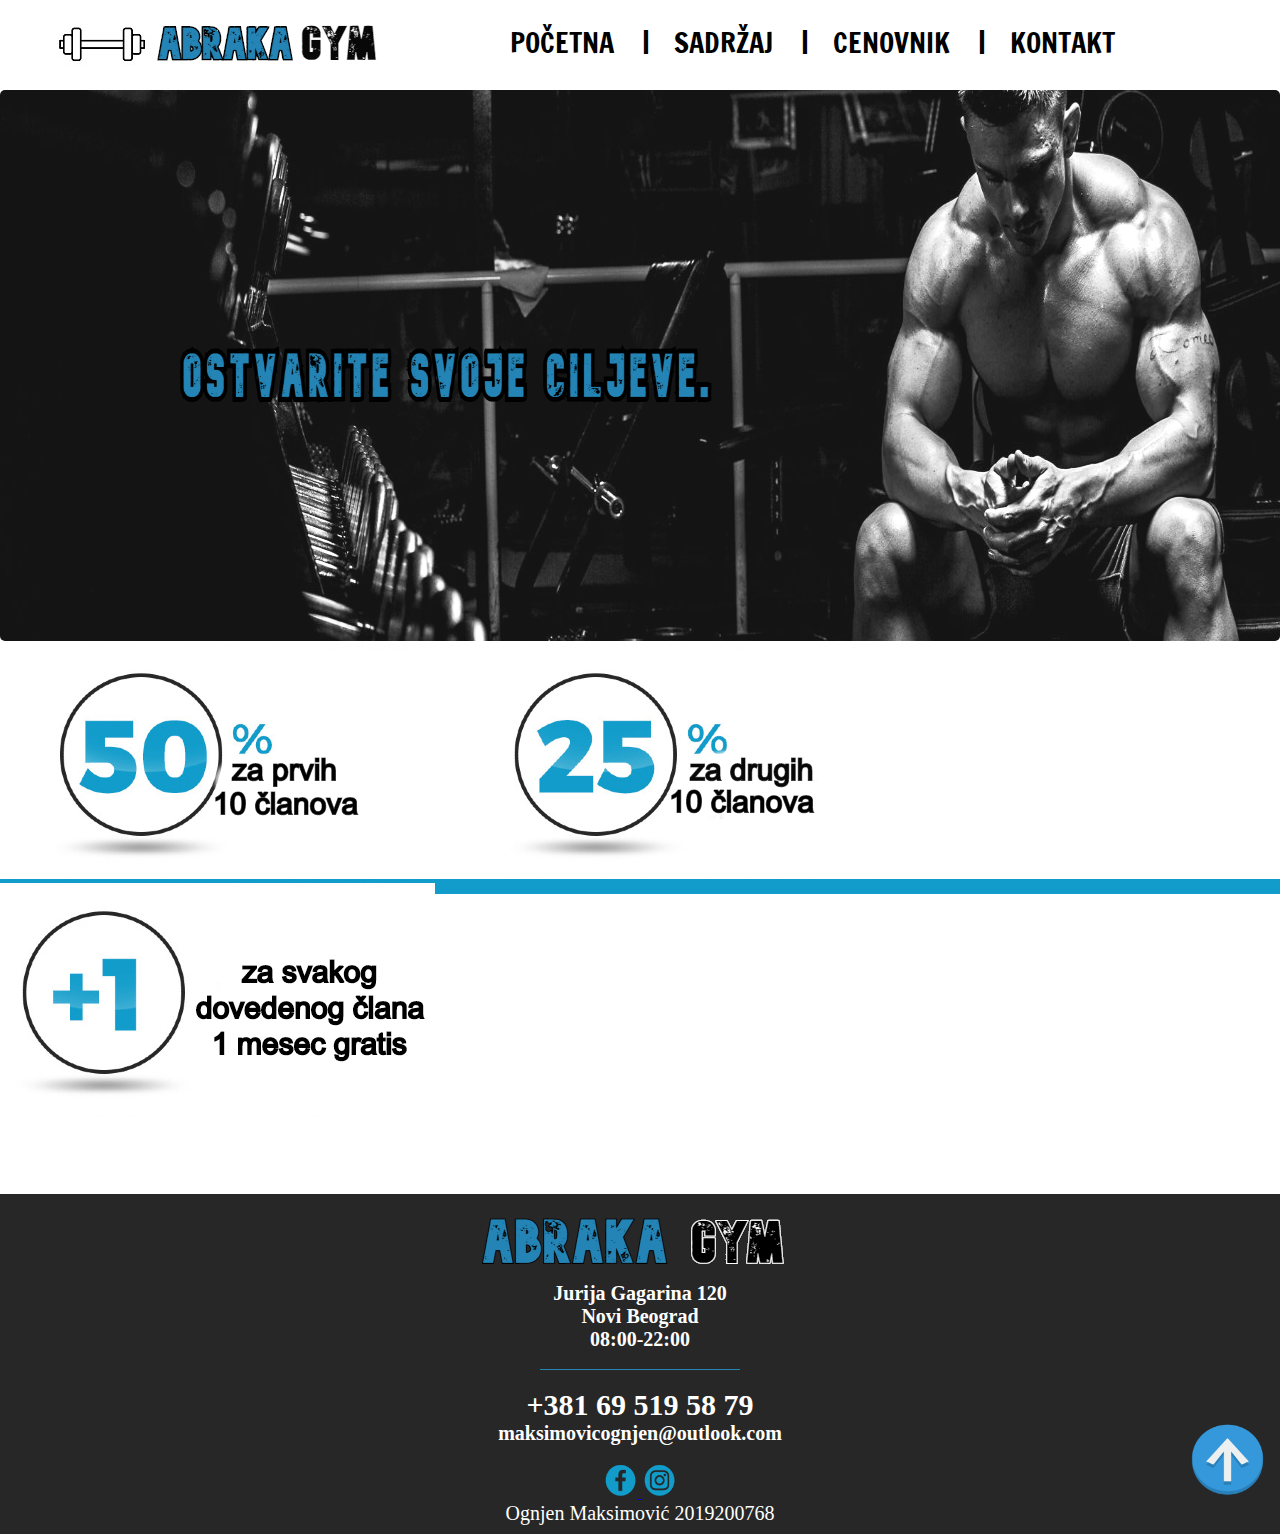
<file: index.html>
<!DOCTYPE html>
<html>

<head>
  <meta http-equiv="Content-Type" content="text/html; charset=utf-8">
  <meta name="key-words"
        content="Abraka gym, trening , teretana ">
  <meta name="author" content="Ognjen Maksimovic 2019200768">
  <link rel="stylesheet" href="style.css" type="text/css">
  <script src="https://ajax.googleapis.com/ajax/libs/jquery/3.4.1/jquery.min.js"></script>
  <title>Abraka Gym| Početna</title>
	<link href="https://fonts.googleapis.com/css?family=Francois+One&display=swap" rel="stylesheet">
</head>

<body>
	
	<div class="strana">
		
		<!--Pocetak hedera-->
		
		<div class="top">
		
			<div class="logo">
			
				<a class="logo-link" href="./index.html">
				<img alt="logo" src="img/baner.jpg">
				</a>
					
			</div>
		
			<div class="navigacija">
			<nav class="meni">
				<a href="index.html">Početna  &nbsp; &nbsp;|</a> 
				<a href="sadrzaj.html">Sadržaj  &nbsp; &nbsp;|</a>
				<a href="cenovnik.html">Cenovnik &nbsp; &nbsp;|</a>
				<a href="kontakt.html">Kontakt</a>
		
			</nav>
			</div>
	
		</div>
	
		<!--Kraj hedera-->
		
		<!--slika sredina-->
		
			<img id="cover" alt="cover" src="img/covercilj.jpg">
		<!--kraj slike-->
		
		
		<!--popusti3slike-->

			<div class="divakcija">	
				<img  alt="akcija" src="img/popust1.jpg">
				<img  alt="akcija" src="img/popust3.jpg">
				<img  alt="akcija" src="img/popust2.jpg">
			</div>
			
			<div class="popustlinija">
			</div>
			
			
		<!--google mapa-->
		
		<div id="map">
			<iframe src="https://www.google.com/maps/embed?pb=!1m18!1m12!1m3!1d2831.0127359095213!2d20.369524015047592!3d44.800929085475595!2m3!1f0!2f0!3f0!3m2!1i1024!2i768!4f13.1!3m3!1m2!1s0x475a6f12c063d7cd%3A0xf415e7eb232a48ad!2z0IjRg9GA0LjRmNCwINCT0LDQs9Cw0YDQuNC90LAsINCR0LXQvtCz0YDQsNC0!5e0!3m2!1ssr!2srs!4v1580087524575!5m2!1ssr!2srs" 
			width="100%" height="300" frameborder="0" style="border:0;"  allowfullscreen="no"id="mapa"></iframe>
		</div>
		
		<!--pocetak footera-->
		
		<div class="footer">
			
			<div class="sredinafutera">
			
				<img alt="futerlogo" src="img/futerlogo.png">
				<b><p class="ulica">Jurija Gagarina 120</p></b>
				<b><p class="ulica">Novi Beograd</p></b>
				<b><p class="ulica">08:00-22:00</p></b>
			<br>
				<div class="linija">
				</div>
			<br>
				<b><p class="broj">+381 69 519 58 79</p></b>
				<b><p class="ulica">maksimovicognjen@outlook.com</p></b>
			<br>
				
			
				
				
				
				
				<div class="social">
						<a class="slicice-links" href="https://www.facebook.com/">
							<img class="slicica" alt="social" src="img/fb.png">
						</a>
						<a class="slicice-links" href="https://www.instagram.com/?hl=sr">
							<img class="slicica" alt="social1" src="img/ig.png">
						</a>
						
						<p class="ulica">Ognjen Maksimović 2019200768</p>
						
			
			
				</div>
			</div>
			
			<a href="#" class="back-to-top" id="backToTop">
			<img alt="up" class="up" src="img/upstrelica.png">
			</a>
						
		</div>
	
		<!--kraj footera-->
			
		 <script src="./js/back-to-top.js"></script>
	
	
	
	
	</div>
	
	
</body>



</html>
</file>
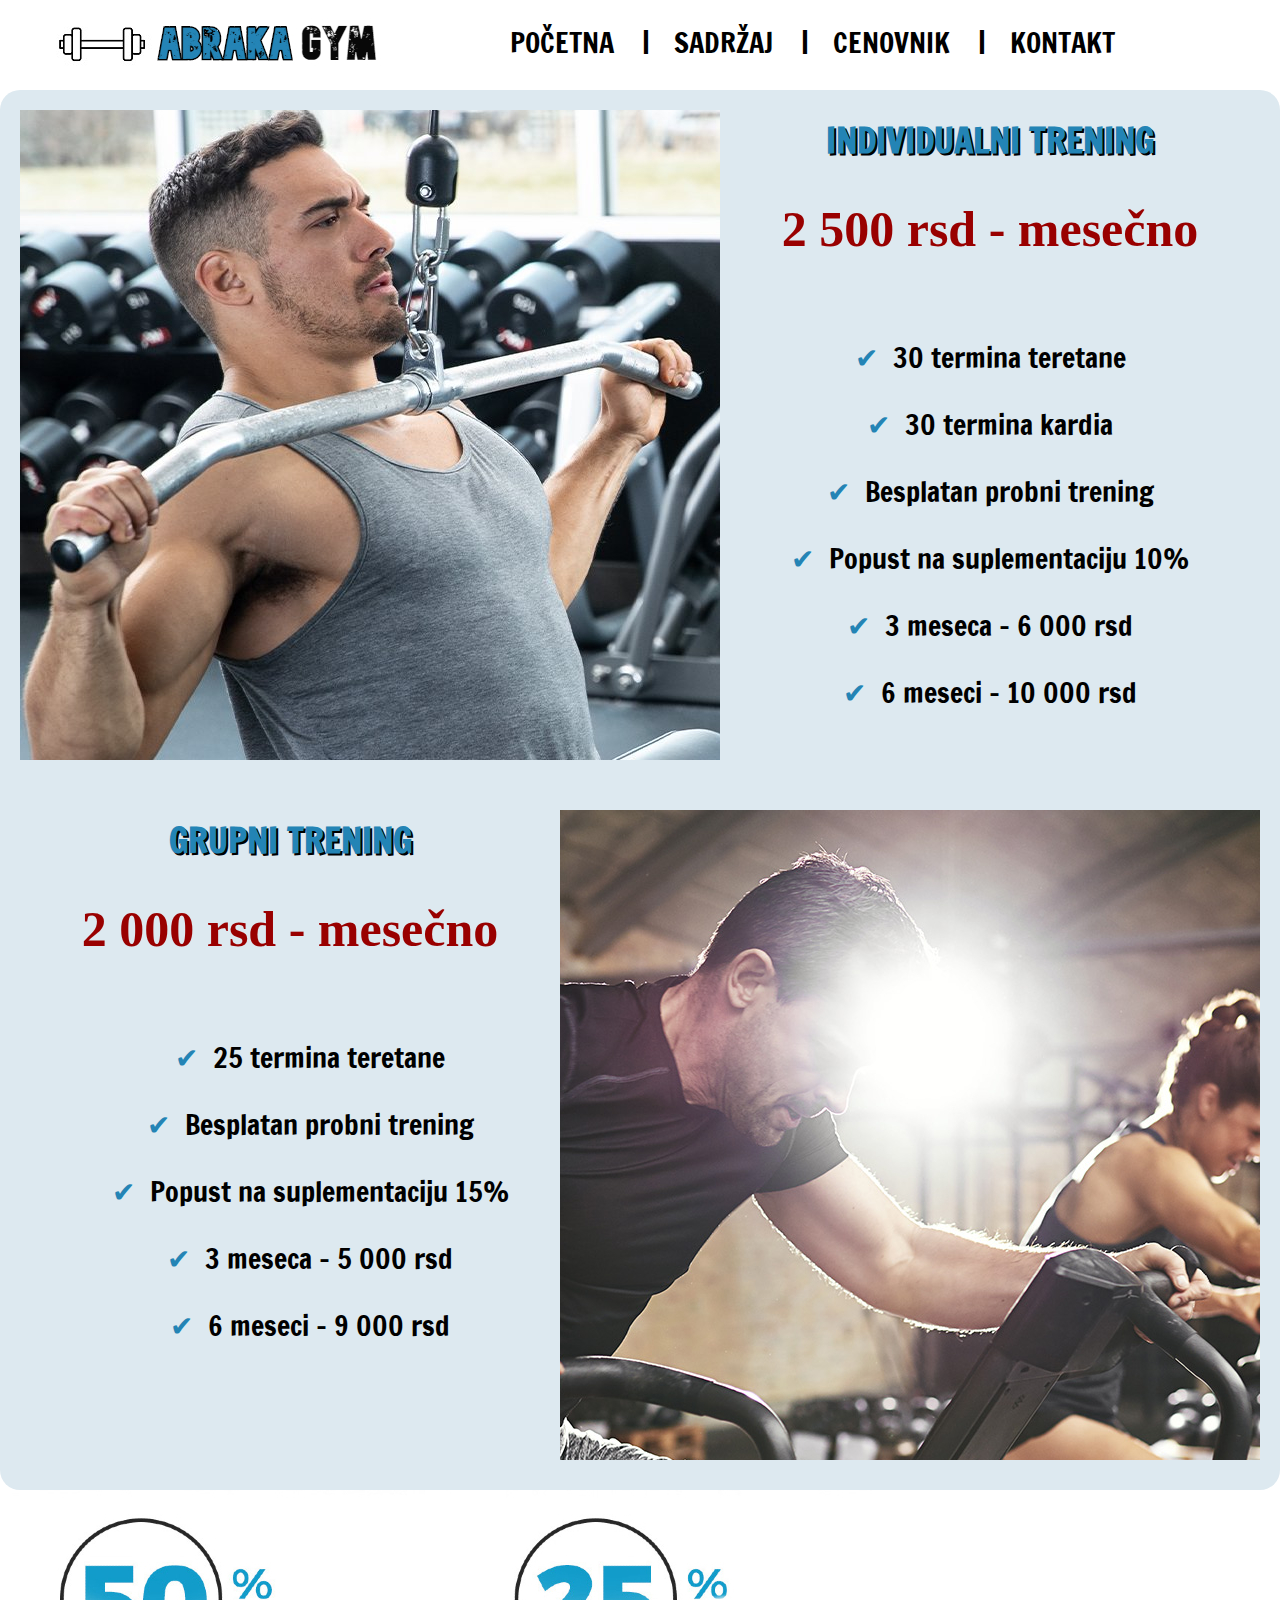
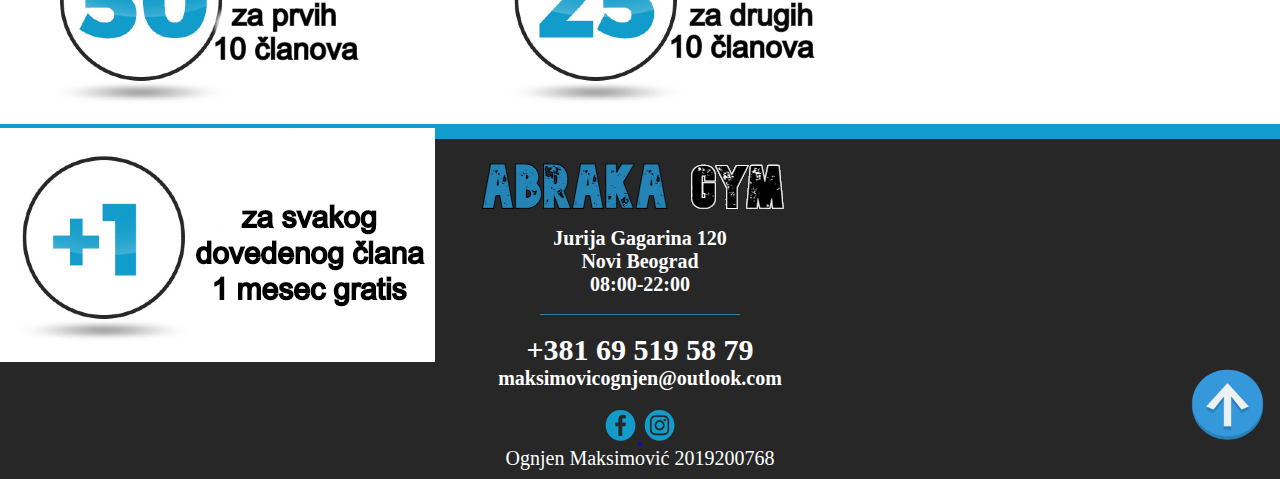
<file: cenovnik.html>
<!DOCTYPE html>
<html>

<head>
	<meta http-equiv="Content-Type" content="text/html; charset=utf-8">
	<meta name="key-words"
        content="Abraka gym, trening , teretana ">
	<meta name="author" content="Ognjen Maksimovic 2019200768">
	<link rel="stylesheet" href="style.css" type="text/css">
	<script src="https://ajax.googleapis.com/ajax/libs/jquery/3.4.1/jquery.min.js"></script>
	<title>Abraka Gym | Cenovnik</title>
	<link href="https://fonts.googleapis.com/css?family=Francois+One&display=swap" rel="stylesheet">
	
</head>
<body>

	<div class="strana">
	
	
	<div class="top">
		
			<div class="logo">
			
				<a class="logo-link" href="./index.html">
				<img alt="logo" src="img/baner.jpg">
				</a>
					
			</div>
		
			<div class="navigacija">
			<nav class="meni">
				<a href="index.html">Početna  &nbsp; &nbsp;|</a> 
				<a href="sadrzaj.html">Sadržaj  &nbsp; &nbsp;|</a>
				<a href="cenovnik.html">Cenovnik &nbsp; &nbsp;|</a>
				<a href="kontakt.html">Kontakt</a>
		
			</nav>
			</div>
	
	</div>
	
	<div id="sredina-cenovnik">
	
		<div class="trening-tekst">
		
			<img alt="individualnitrening" id="treningind" src="img/individualni1.jpg">
		
			<h1 id="naslovindividualnitrening">INDIVIDUALNI TRENING</h1>
			<h2 id="cena">2 500 rsd - mesečno </h2>
			<ul class="listatrening">
				<li>30 termina teretane</li>
				<li>30 termina kardia</li>
				<li>Besplatan probni trening</li>
				<li>Popust na suplementaciju 10%</li>
				<li>3 meseca - 6 000 rsd</li>
				<li>6 meseci - 10 000 rsd</li>
			</ul>
			
			
		
		</div>
		
		<div class="trening-tekst">

			<img alt="grupnitrening" id="treninggru" src="img/grupni1.jpg">
			
			<h1 id="naslovgrupnitrening">GRUPNI TRENING</h1>
			<h2 id="cena1">2 000 rsd - mesečno</h2>
			<ul class="listatrening1">
				<li>25 termina teretane</li>
				<li>Besplatan probni trening</li>
				<li>Popust na suplementaciju 15%</li>
				<li>3 meseca - 5 000 rsd</li>
				<li>6 meseci - 9 000 rsd</li>
	
			
			</ul>
			
		</div>

	</div>
	
			<div class="divakcija">	
				<img  alt="akcija" src="img/popust1.jpg">
				<img  alt="akcija" src="img/popust3.jpg">
				<img  alt="akcija" src="img/popust2.jpg">
			</div>
			
			<div class="popustlinija">
			</div>
	
		<div class="footer">
			
			<div class="sredinafutera">
			
				<img alt="futerlogo" src="img/futerlogo.png">
				<b><p class="ulica">Jurija Gagarina 120</p></b>
				<b><p class="ulica">Novi Beograd</p></b>
				<b><p class="ulica">08:00-22:00</p></b>
			<br>
				<div class="linija">
				</div>
			<br>
				<b><p class="broj">+381 69 519 58 79</p></b>
				<b><p class="ulica">maksimovicognjen@outlook.com</p></b>
			<br>
				
			
				
				
				
				
				<div class="social">
						<a class="slicice-links" href="https://www.facebook.com/">
							<img class="slicica" alt="social3" src="img/fb.png">
						</a>
						<a class="slicice-links" href="https://www.instagram.com/?hl=sr">
							<img class="slicica" alt="social4" src="img/ig.png">
						</a>
						
						<p class="ulica">Ognjen Maksimović 2019200768</p>
						
			
			
				</div>
			</div>
			
			<a href="#" class="back-to-top" id="backToTop">
			<img alt="up" class="up" src="img/upstrelica.png">
			</a>
						
		</div>
	
		
	

	
	
	
	</div>

	 <script src="./js/back-to-top.js"></script>














</body>

</html>
</file>
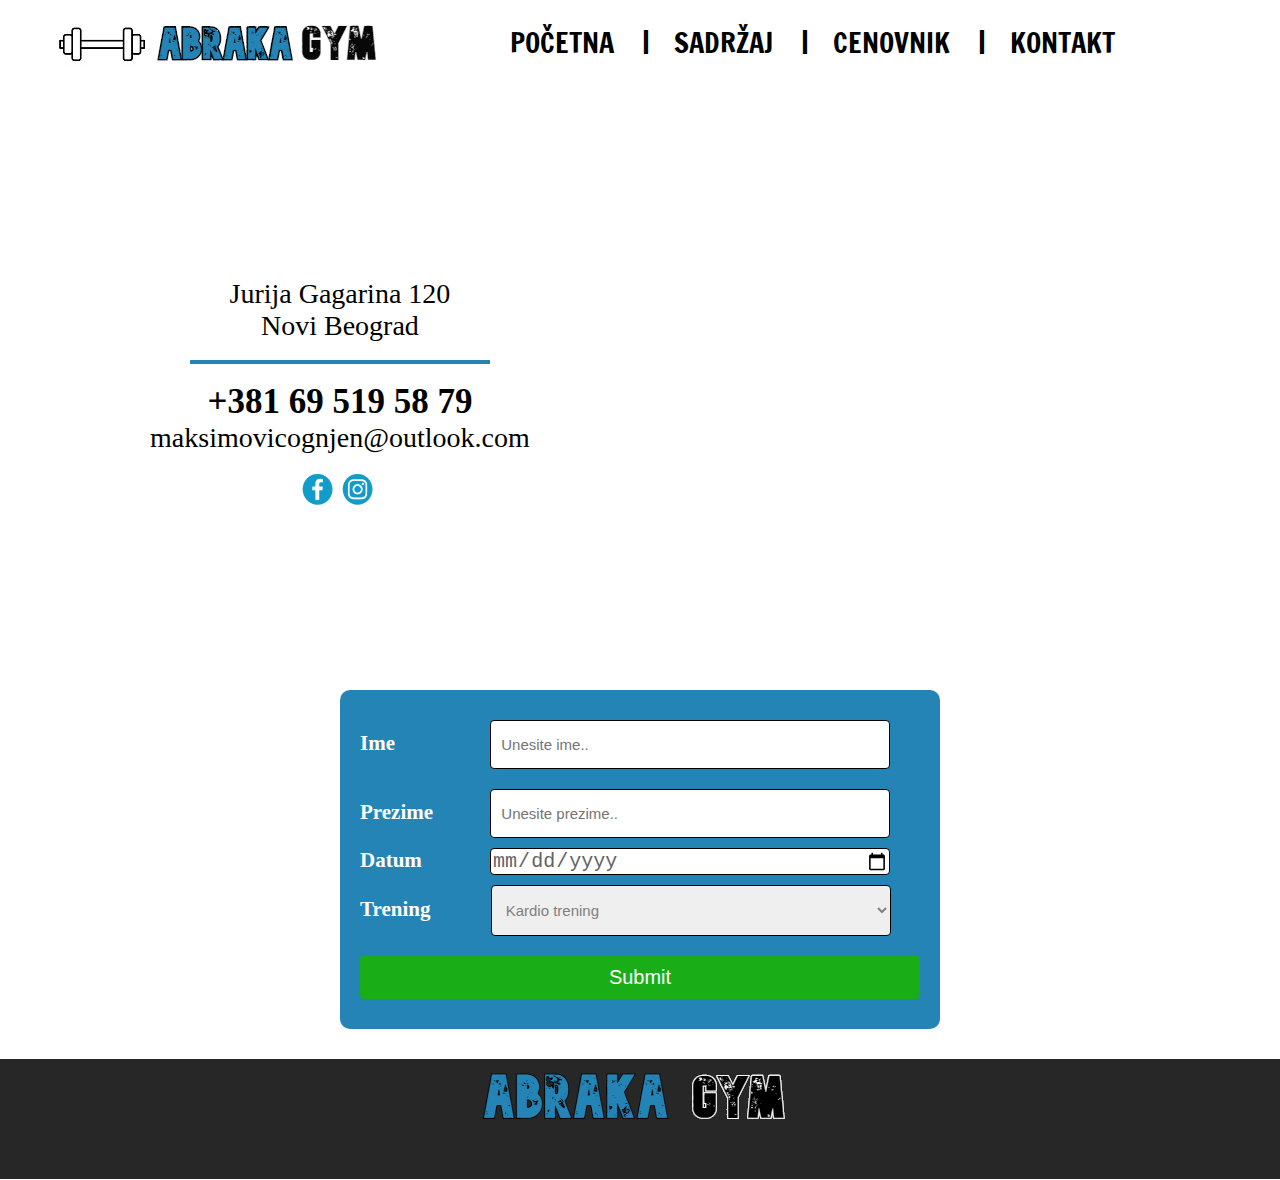
<file: kontakt.html>
<!DOCTYPE html>

<html>

<head>
	<meta http-equiv="Content-Type" content="text/html; charset=utf-8">
	<meta name="author" content="Ognjen Maksimovic 2019200768">
	<title>Abraka Gym | Kontakt</title>
	<link href="https://fonts.googleapis.com/css?family=Francois+One&display=swap" rel="stylesheet">
	<link rel="stylesheet" href="style.css" type="text/css">
	

</head>

<body>
	<div class="strana">
	
	
		<div class="top">
		
			<div class="logo">
			
				<a class="logo-link" href="./index.html">
				<img alt="logo" src="img/baner.jpg">
				</a>
					
			</div>
		
			<div class="navigacija">
			<nav class="meni">
				<a href="index.html">Početna  &nbsp; &nbsp;|</a> 
				<a href="sadrzaj.html">Sadržaj  &nbsp; &nbsp;|</a>
				<a href="cenovnik.html">Cenovnik &nbsp; &nbsp;|</a>
				<a href="kontakt.html">Kontakt</a>
		
			</nav>
			</div>
	
		</div>



		<div id="futer-mapa">
		
			<div id="podaci">
			
			<p class="ulica-kontakt">Jurija Gagarina 120</p>
				<p class="ulica-kontakt">Novi Beograd</p>
			<br>
				<div id="linijafutera-kontakt">
				</div>
			<br>
				<b><p class="broj-kontakt">+381 69 519 58 79</p></b>
				<p class="ulica-kontakt">maksimovicognjen@outlook.com</p>
			<br>
			
				<div id="slicice-kontakt">
					<a href="https://www.facebook.com/">
						<img alt="fb" class="ikonice" src="img/fb.png">
					</a>
					<a href="https://www.instagram.com/?hl=sr">
						<img alt="fb" class="ikonice" src="img/ig.png">
					</a>
			
				</div>
				
			
			</div>
		
			<div id="mapadesno">
			<iframe src="https://www.google.com/maps/embed?pb=!1m18!1m12!1m3!1d2831.181049927133!2d20.368207515047388!3d44.797498785702004!2m3!1f0!2f0!3f0!3m2!1i1024!2i768!4f13.1!3m3!1m2!1s0x475a6f12015f4825%3A0xacce52a8d1684186!2sJurija%20Gagarina%20120%2C%20Beograd!5e0!3m2!1sen!2srs!4v1580410426758!5m2!1sen!2srs" 
			width="95%" height="500px" frameborder="0" style="border:0;" allowfullscreen=""></iframe>
			
		
			</div>
			
			
		</div>
	
		<div id="kontaktforma">
		
			<form action="/action_page.php">
		
			<b><label for="imeklijenta">Ime</label></b>
			<input type="imeklijenta" id="imeklijenta" name="tbime" required placeholder="Unesite ime..">
			<br>
		
			<b><label for="prezime">Prezime</label></b>
			<input type="prezime" id="prezime" name="tbprezime" required placeholder="Unesite prezime..">
			<br>	
			
			<b><label>Datum</label></b>
			<input type="date" required name="datum"/>
			<br>
			
			<b><label for="trening">Trening</label></b>
			<select id="birajtrening" name="ddltrening">
			<option value="1">Kardio trening</option>
			<option value="2">Trening sa tegovima</option>
			
			</select>
			
			<input type="submit" value="Submit">
		
			</form>
	
		
		</div>
	
	
		<div class="futer-kontakt">
		<img alt="logokontaktfuter" class="futer-logo-kontakt" src="img/futerlogo.png">
		
		
		
		
		
		</div>
		
		
		
	</div>
	
		



	

























</body>

</html>
</file>
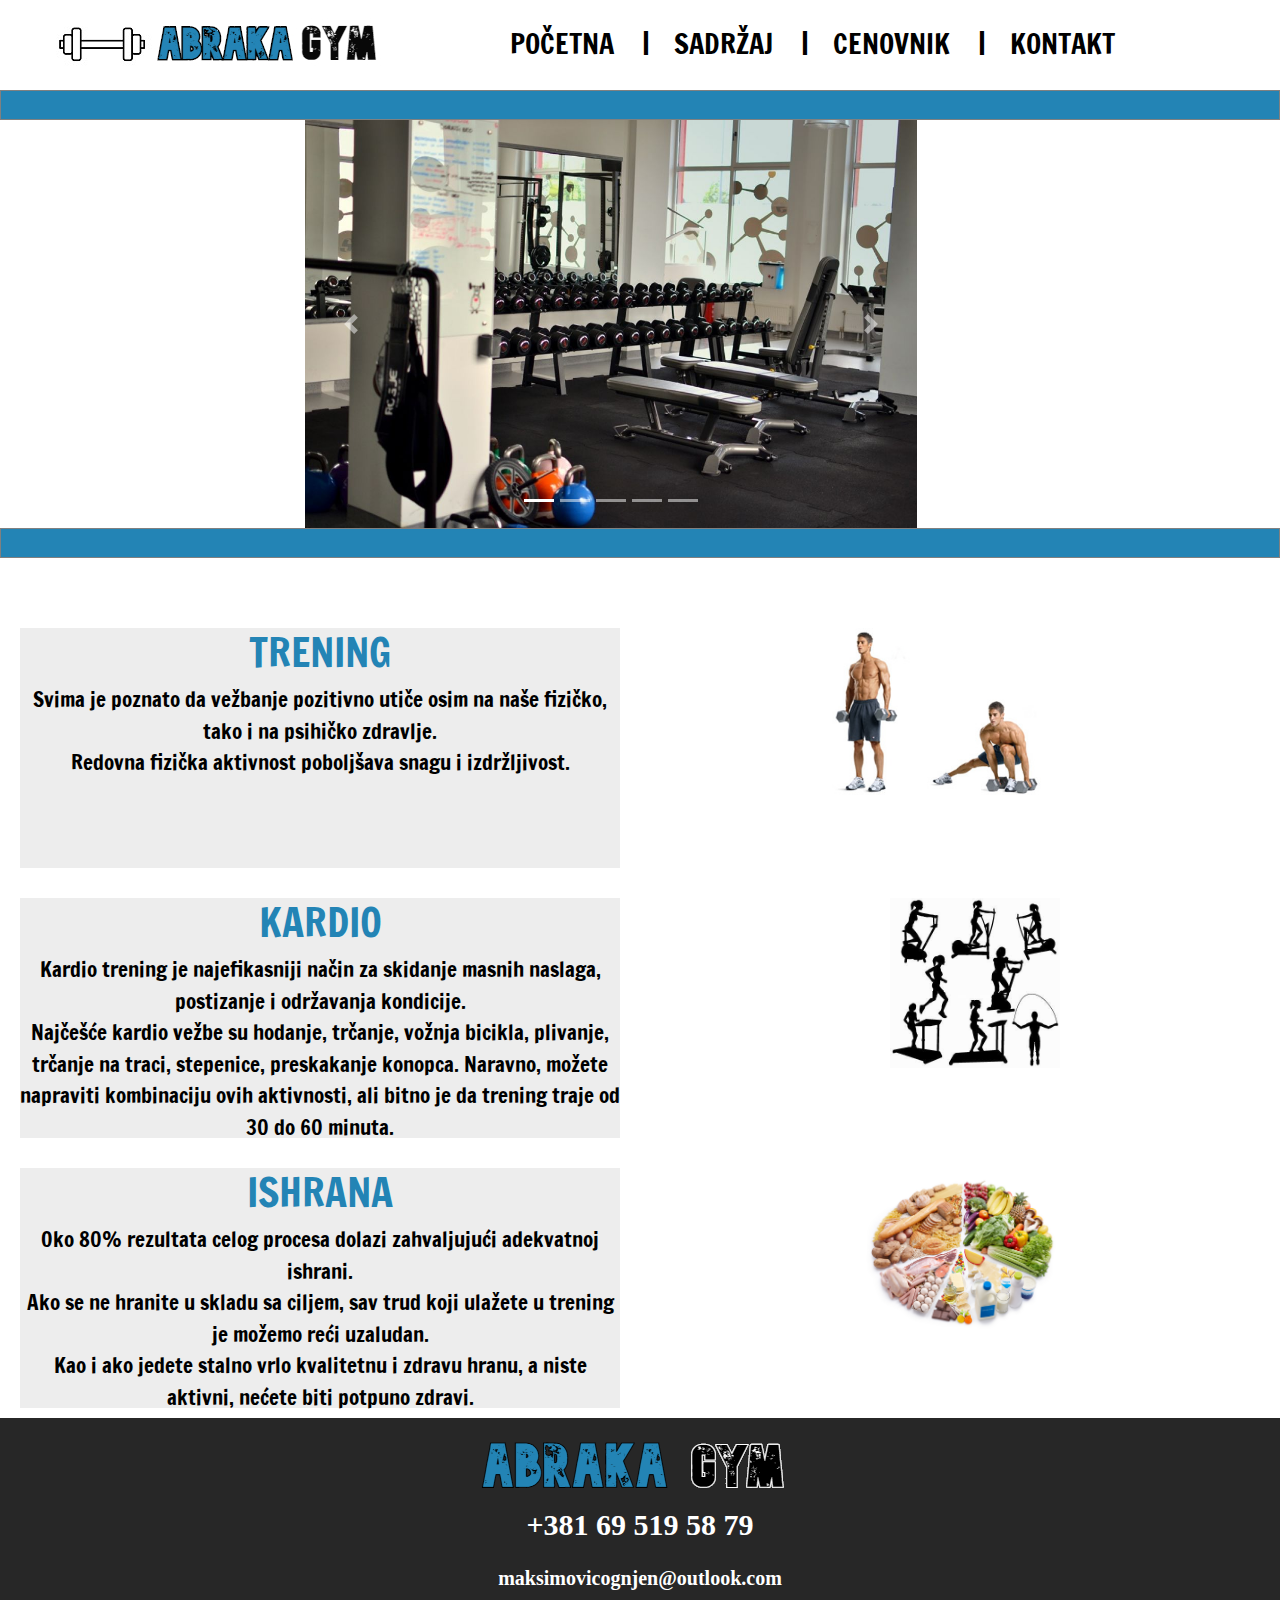
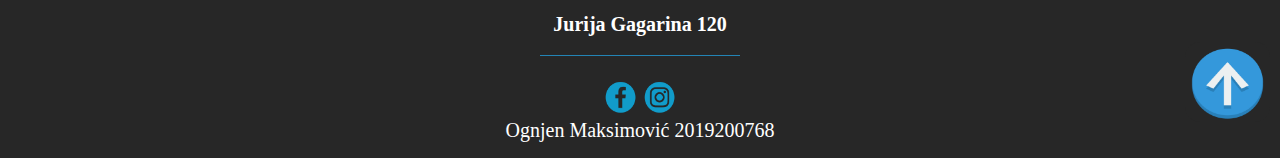
<file: sadrzaj.html>
<!DOCTYPE html>
<html>

<head>
	<meta http-equiv="Content-Type" content="text/html; charset=utf-8">
	  <meta name="key-words"
			content="Abraka gym, trening , teretana ">
	  <meta name="author" content="Ognjen Maksimovic 2019200768">
	  <link rel="stylesheet" href="style.css" type="text/css">
	  <script src="https://ajax.googleapis.com/ajax/libs/jquery/3.4.1/jquery.min.js"></script>
	  <title>Abraka Gym |Sadrzaj</title>
		<link href="https://fonts.googleapis.com/css?family=Francois+One&display=swap" rel="stylesheet">
		<link rel="stylesheet" href="https://stackpath.bootstrapcdn.com/bootstrap/4.4.1/css/bootstrap.min.css" integrity="sha384-Vkoo8x4CGsO3+Hhxv8T/Q5PaXtkKtu6ug5TOeNV6gBiFeWPGFN9MuhOf23Q9Ifjh" crossorigin="anonymous">
		<script src="https://stackpath.bootstrapcdn.com/bootstrap/4.4.1/js/bootstrap.min.js" integrity="sha384-wfSDF2E50Y2D1uUdj0O3uMBJnjuUD4Ih7YwaYd1iqfktj0Uod8GCExl3Og8ifwB6" crossorigin="anonymous"></script>
</head>
<body>
	
	<div class="strana">
	
		<div class="top">
		
			<div class="logo">
			
				<a class="logo-link" href="./index.html">
				<img alt="logo" src="img/baner.jpg">
				</a>
					
			</div>
		
			<div class="navigacija">
			<nav class="meni">
				<a href="index.html">Početna  &nbsp; &nbsp;|</a> 
				<a href="sadrzaj.html">Sadržaj  &nbsp; &nbsp;|</a>
				<a href="cenovnik.html">Cenovnik &nbsp; &nbsp;|</a>
				<a href="kontakt.html">Kontakt</a>
		
			</nav>
			</div>
	
		</div>
	
	<div class="slideshow-linija">
	</div>
	
	

		
		<div id="slideshow">
		

		
		
		<div class="col-sm-11">
		
			
		<div id="carouselExampleIndicators" class="carousel slide" data-ride="carousel">
		<ol class="carousel-indicators">
		<li data-target="#carouselExampleIndicators" data-slide-to="0" class="active"></li>
		<li data-target="#carouselExampleIndicators" data-slide-to="1"></li>
		<li data-target="#carouselExampleIndicators" data-slide-to="2"></li>
		<li data-target="#carouselExampleIndicators" data-slide-to="3"></li>
		<li data-target="#carouselExampleIndicators" data-slide-to="4"></li>
		
		
		</ol>
		<div class="carousel-inner">
		<div class="carousel-item active" data-interval="1500">
		  <img src="img/teretana2.jpg" class="d-block w-100" alt="1">
		</div>
		<div class="carousel-item" data-interval="1500">
		  <img src="img/teretana1.jpg" class="d-block w-100" alt="2">
		</div>
		<div class="carousel-item" data-interval="1500">
		  <img src="img/teretana3.jpg" class="d-block w-100" alt="3">
		</div>
		<div class="carousel-item" data-interval="1500">
		  <img src="img/teretana4.jpg" class="d-block w-100" alt="4">
		</div>
		<div class="carousel-item" data-interval="1500">
		  <img src="img/teretana6.jpg" class="d-block w-100" alt="6">
		</div>
		
		
		</div>
		<a class="carousel-control-prev" href="#carouselExampleIndicators" role="button" data-slide="prev">
		<span class="carousel-control-prev-icon" aria-hidden="true"></span>
		<span class="sr-only">Previous</span>
		</a>
		<a class="carousel-control-next" href="#carouselExampleIndicators" role="button" data-slide="next">
		<span class="carousel-control-next-icon" aria-hidden="true"></span>
		<span class="sr-only">Next</span>
		</a>
		</div>
		
	
		</div>
	
	
		</div>
	
	
	<div class="slideshow-linija">
	</div>
	
	<div id="sadrzajtreninga">
	
		<div class="trening">
		<div class="levozatekst">
		<H1 class="podnaslov">TRENING</H1>
		<p class="teksttrening">Svima je poznato da vežbanje pozitivno utiče osim na naše fizičko, tako i na psihičko zdravlje.<br>
		Redovna fizička aktivnost poboljšava snagu i izdržljivost.</p>
		</div>
		<img alt="tegovi" class="slicicasadrzaj" src="img/tegovi.jpg">
	
		</div>
		
		<div class="trening">
		<div class="levozatekst">
			<H1 class="podnaslov">KARDIO</H1>
			<p class="teksttrening">Kardio trening je najefikasniji način za skidanje masnih naslaga, postizanje i održavanja kondicije.<br>
			Najčešće kardio vežbe su hodanje, trčanje, vožnja bicikla, plivanje, trčanje na traci, stepenice, preskakanje konopca. Naravno,
			možete napraviti kombinaciju ovih aktivnosti, ali bitno je da trening traje od 30 do 60 minuta.</p>
			
		</div>

		<img alt="kardio" class="slicicasadrzaj" src="img/kardio.jpg">
	
		</div>
		<div class="trening">
		<div class="levozatekst">
		<H1 class="podnaslov">ISHRANA</H1>
				<p class="teksttrening">Oko 80% rezultata celog procesa dolazi zahvaljujući adekvatnoj ishrani.<br>
				Ako se ne hranite u skladu sa ciljem, sav trud koji ulažete u trening je možemo reći uzaludan. <br>
				Kao i ako jedete stalno vrlo kvalitetnu i zdravu hranu, a niste aktivni, nećete biti potpuno zdravi.</p>
			
		</div>

		<img alt="ishrana" class="slicicasadrzaj" src="img/ishrana.jpg">
	
		</div>


	</div>
		
		<div class="footer">
			
			<div class="sredinafutera">
			
				<img alt="futerlogo" src="img/futerlogo.png">
				
				
			<br>
				<b><p class="broj">+381 69 519 58 79</p></b>
				<b><p class="ulica">maksimovicognjen@outlook.com</p></b>
				<b><p class="ulica">Jurija Gagarina 120</p></b>
			
					
					<div class="linija">
				</div><br>
			
				
				
				
				
				<div class="social">
						<a class="slicice-links" href="https://www.facebook.com/">
							<img class="slicica" alt="social5" src="img/fb.png">
						</a>
						<a class="slicice-links" href="https://www.instagram.com/?hl=sr">
							<img class="slicica" alt="social6" src="img/ig.png">
						</a>
						
						<p class="ulica">Ognjen Maksimović 2019200768</p>
						
			
			
				</div>
			</div>
			
			<a href="#" class="back-to-top" id="backToTop">
			<img alt="up" class="up" src="img/upstrelica.png">
			</a>
						
		</div>
	
		
	
	
	
	
	


	
	</div>
		 <script src="./js/back-to-top.js"></script>
	

</body>



</html>
</file>
<file: style.css>
* {
    border: 0px;
    margin: 0px;
    box-sizing: border-box;
}


.strana{
width:100%;
font-family: 'Crete Round', serif;	
margin:auto;
}

.top{
width:100%;
height:90px;
background-color:white;

}

.logo{
width:378px;
height:74px;
position:absolute;
left:40px;
top:10px;
}

.navigacija{
width:770px;
height:50px;
background-color:white;
float:right;
margin-top:23px;

}


.meni{
display:flax;	
}

.meni a {
flex-grow:1;
text-align:center;
margin-right:20px;
font-size:28px; 
text-decoration:none;
color:black ;
transition: 500ms;	
font-family: 'Francois One', sans-serif;
text-transform: uppercase;
}

.meni a:hover {
background: #2384B5;
color:white;
border-radius:5px;
text-decoration:none;
}
/*kraj hedera*/

#cover {
 width: 100%;
 height: 551px;
 border-radius:5px;
}

/*slika*/


.divakcija{
width:100%;
height:234px;
display:flax;
}
.divakcija img{
flex-grow:1;
}

.popustlinija{
width:100%;
height:15px;
background-color:#129CCB;
}
/*kraj popusta slika*/



/*mapa*/

#map{
width:100%;
height:300px;
background-color:white;
}

/*kraj mape*/
/*footer*/

.footer{
width:100%;
height:340px;
background-color:rgb(39, 39, 39);

}
.sredinafutera{
width:380px;
height:74px;
margin:auto;
background-color:rgb(39, 39, 39);
padding-top:10px;
}
.ulica{
color:white;
font-size:20px;
font-family: 'Crete Round', serif;	
text-align:center;

}
.linija{
width:200px;
height:1px;
margin:auto;
background-color:#2384B5;

}
.broj{
color:white;
font-size:30px;
font-family: 'Crete Round', serif;	
text-align:center;

}
.social{
width:380px;
height:35px;
background-color:rgb(39, 39, 39);
text-align:center;
}

.slicica{
width:35px;
height:35px;

}

.back-to-top{
width:85px;
height:80px;
background-color:rgb(39, 39, 39);
border-radius:15px;
float:right;
margin-top:150px;
margin-right:10px;

}

.up{
width:85px;
height:80px;

}
/*kraj futera*/

/*KONTAKT*/

#futer-mapa{

width:100%;
height:600px;
background-color:white;
margin:auto;	
display:flex;
padding-top:60px;	
}

#podaci{
flex-grow:1;	
height:500px;
background-color:white;	
padding-top:10%;	
	
}

#mapadesno{
flex-grow:1;	
height:500px;
background-color:white;	
	
}

.ulica-kontakt{
text-align:center;
font-size:28px;
font-family: 'Crete Round', serif;
color:black;

}

#linijafutera-kontakt{
width:300px;
margin:auto;
height:4px;
background-color:#2384B5;	
}

.broj-kontakt{
text-align:center;
font-size:35px;
font-family: 'Crete Round', serif;	
color:black;
	
}

#slicice-kontakt{
width:80px;
height:36px;
background-color:white;
margin:auto;
	
}

.ikonice{
width:35px;
height:35px;
float:left;
margin-right:5px;
}

#kontaktforma{
border-radius:10px;
background-color:#2384B5;
padding:20px;
width:600px;
margin:auto;
margin-bottom:30px;
color:white;
font-size:21px;


}
input[type=prezime]{
width:400px;
padding:15px 10px;
margin:10px 0;
border:1px solid black;
border-radius:4px;
box-sizing:border-box;	
font-size:15px;	
margin-left:52px;

}
#birajtrening{
width:400px;
padding:15px 10px;
margin:10px 0;
border:1px solid black;
border-radius:4px;
box-sizing:border-box;	
font-size:15px;	
margin-left:55px;
color:grey;

}
input[type=imeklijenta]{
width:400px;
padding:15px 10px;
margin:10px 0;
border:1px solid black;
border-radius:4px;
box-sizing:border-box;	
font-size:15px;	
margin-left:90px;


}


input[type=submit]{
width:100%;
background-color:#19AD17;
color:white;
padding:10px 15px;
margin:10px 0;
border:none;
border-radius:4px;
cursor:pointer;
font-size:20px;

}
input[type=date]{
width:400px;
background-color:white;
color:black;
border:1px solid black;
border-radius:4px;
margin-left:63px;
font-size:20px;
color:#636363;

}



.futer-kontakt{
width:100%;
height:120px;
background-color: rgb( 39, 39, 39);	
}

.futer-logo-kontakt{
display:block;
margin:auto;

}


/*CENOVNIK*/
.slideshow-linija{
width:100%;
height:30px;
background-color:#2384b5;	
border:1px solid grey;
}

#sredina-cenovnik{
width:100%;
height:1400px;
background-color:#dde9f0;
padding:20px;
border-radius:20px;
}

.trening-tekst{
width:100%;
height:	650px;
background-color:#dde9f0;
margin-bottom:50px;


}

#treninggru{
float:right;	
}
#treningind{
float:left;	
}

#naslovindividualnitrening{
color:#2384B5;	
text-align:center;
padding-top:5px;
font-size:35px;
font-family: 'Francois One', sans-serif;
margin-bottom:35px;
text-shadow: 2px 2px black;

}
#cena{
color:#990000;
text-align:center;
margin-bottom:80px;
font-size:50px;

}

.listatrening {
text-align:center;	


}

li::before {
  content: "✔"; 
  padding-right: 20px;
  color:#2384b5;
  
  
}


.listatrening li {
font-size:28px;
margin-bottom:28px;	
font-family: 'Francois One', sans-serif;
list-style:none;

}

/*levo slika desno tekst*/

#naslovgrupnitrening{
color:#2384B5;	
text-align:center;
padding-top:5px;
font-size:35px;
font-family: 'Francois One', sans-serif;
margin-bottom:35px;
text-shadow: 2px 2px black;

}

#cena1{
color:#990000;
text-align:center;
margin-bottom:80px;
font-size:50px;

}

.listatrening1 {
text-align:center;	

}

li::before {
  content: "✔"; 
  padding-right: 15px;
  color:#2384b5;
  
  
}


.listatrening1 li {
font-size:28px;
margin-bottom:28px;	
font-family: 'Francois One', sans-serif;
list-style:none;

}


#slideshow{
width:700px;
height:408px;
background-color:white;
margin:auto;	
}

#sadrzajtreninga{
width:100%;
height:810px;
background-color:white;
display:flax;
flex-direction: column;	
padding:20px;
margin-top:50px;
}

.trening{
width:100%;
height:250px;
background-color:white;;
margin-bottom:20px;

	
}

.slicicasadrzaj{
height:170px;
float:right;
margin-right:200px;	
}

.teksttrening{
text-align:left;
}
.levozatekst{
float:left;
width:600px;
height:240px;
background-color:#ededed;	
}
.teksttrening{
color:black;
font-size:21px;
text-align:center;	
font-family: 'Francois One', sans-serif;


}

.podnaslov{
font-family: 'Francois One', sans-serif;
text-align:center;
color:#2384b5;	
}
</file>
